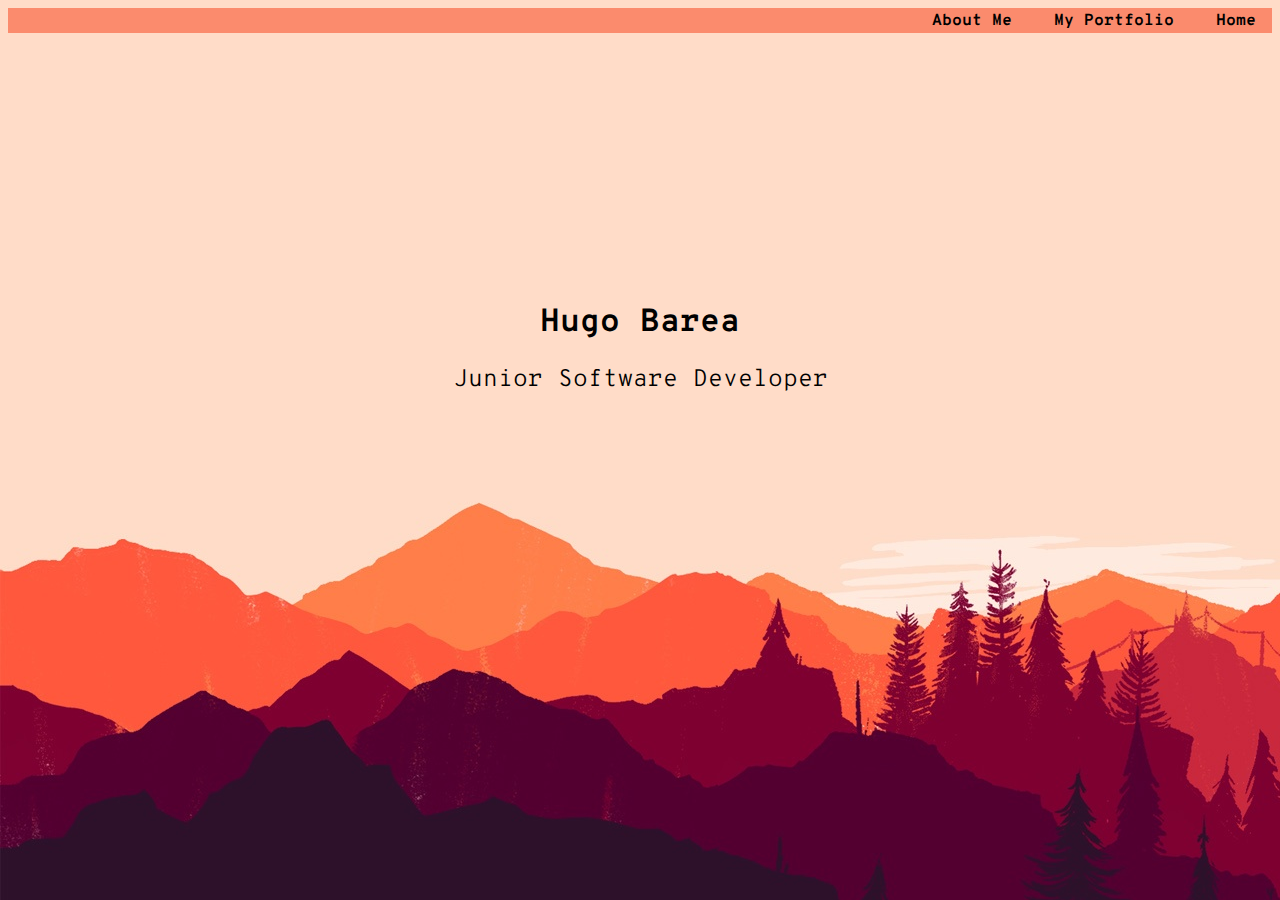
<file: index.html>
<!DOCTYPE html>
<html lang="en">
<head>
  <meta charset="UTF-8">
  <meta http-equiv="X-UA-Compatible" content="IE=edge">
  <meta name="viewport" content="width=device-width, initial-scale=1.0">
  <title>Hugo Barea</title>
  <link rel="preconnect" href="https://fonts.googleapis.com">
  <link rel="preconnect" href="https://fonts.gstatic.com" crossorigin>
  <link href="https://fonts.googleapis.com/css2?family=Overpass+Mono:wght@300;400;700&display=swap" rel="stylesheet">
  <link rel="stylesheet" href="css/style.css">

</head>
<body>
  <div class="navbar">
    <a href="/src/aboutme.html">About Me</a>
    <a href="/src/portfolio.html">My Portfolio</a>
    <a href="/index.html">Home</a>
  </div>

  <div id="heading">
    <h1>Hugo Barea</h1>
    <h2>Junior Software Developer</h2>
  </div>
</body>
</html>
</file>
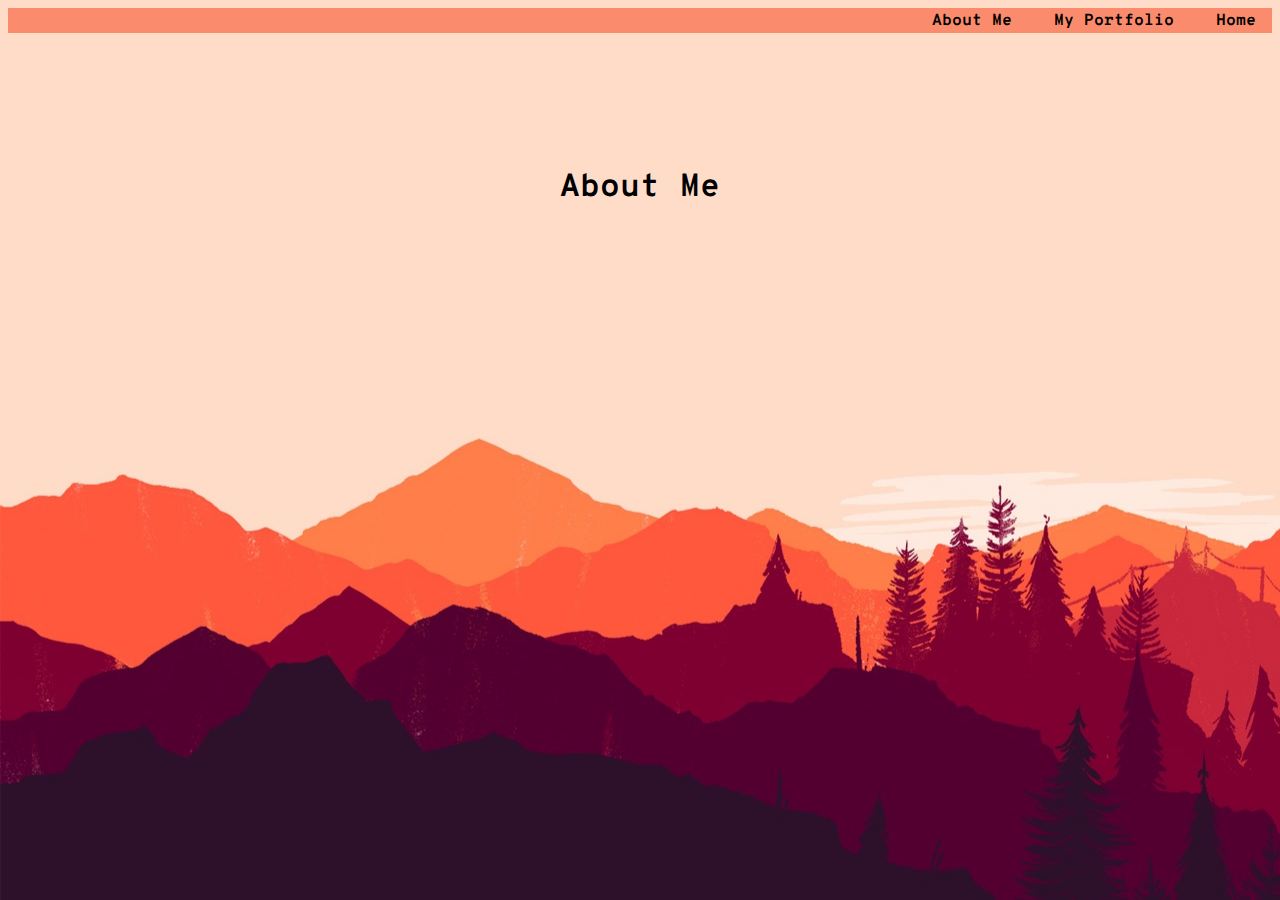
<file: src/aboutme.html>
<!DOCTYPE html>
<html lang="en">
<head>
    <meta charset="UTF-8">
    <meta http-equiv="X-UA-Compatible" content="IE=edge">
    <meta name="viewport" content="width=device-width, initial-scale=1.0">
    <title>About Me</title>

    <link rel="preconnect" href="https://fonts.googleapis.com">
  <link rel="preconnect" href="https://fonts.gstatic.com" crossorigin>
  <link href="https://fonts.googleapis.com/css2?family=Overpass+Mono:wght@300;400;700&display=swap" rel="stylesheet">
    <link rel="stylesheet" href="../css/style.css">
</head>
<body>
    <div class="navbar">
        <a href="/src/aboutme.html">About Me</a>
        <a href="/src/portfolio.html">My Portfolio</a>
        <a href="/index.html">Home</a>
      </div>

      <div id="ssubheadings">
          <h1>About Me</h1>
      </div>
</body>
</html>
</file>
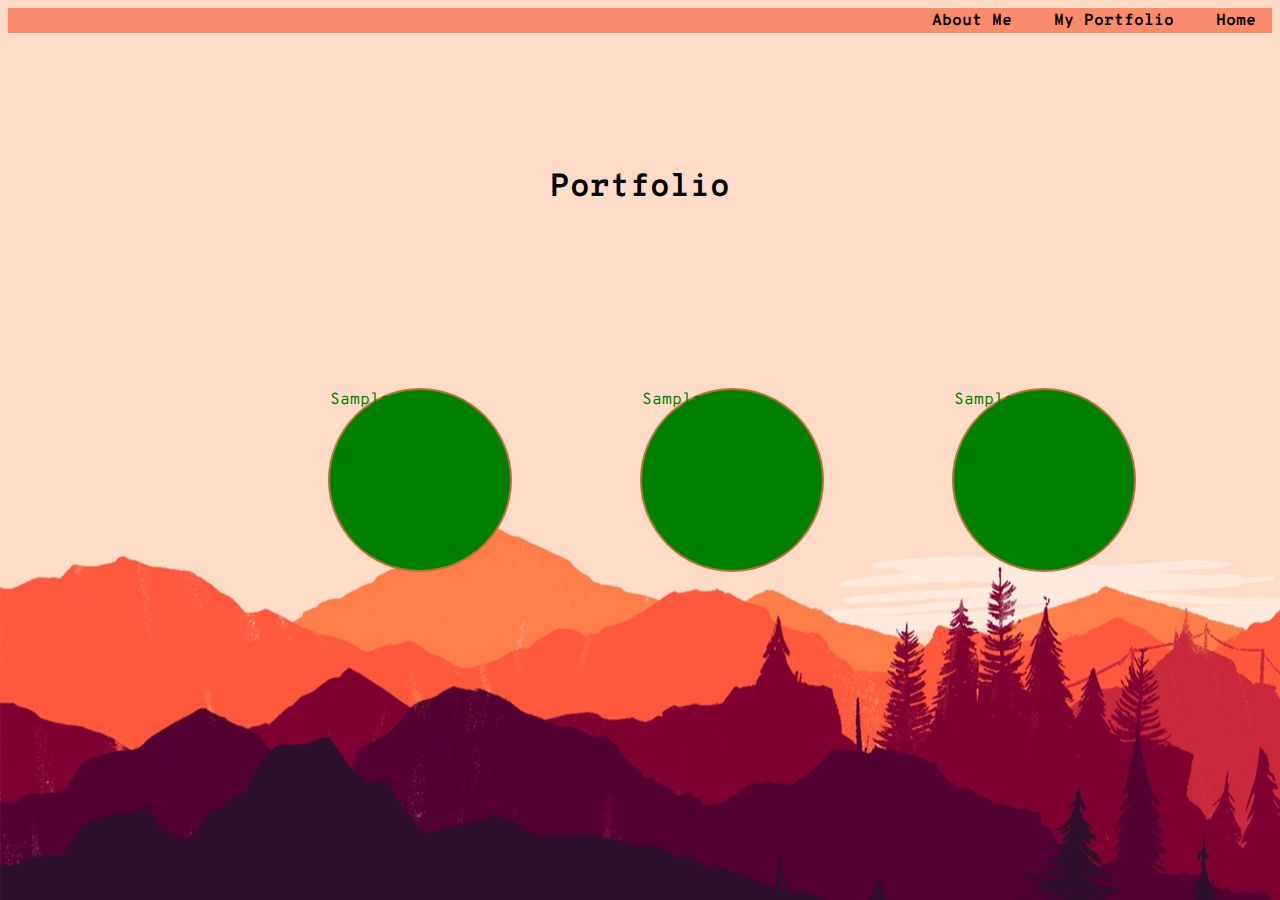
<file: src/portfolio.html>
<!DOCTYPE html>
<html lang="en">
<head>
    <meta charset="UTF-8">
    <meta http-equiv="X-UA-Compatible" content="IE=edge">
    <meta name="viewport" content="width=device-width, initial-scale=1.0">
    <title>Portfolio</title>

    <link rel="preconnect" href="https://fonts.googleapis.com">
    <link rel="preconnect" href="https://fonts.gstatic.com" crossorigin>
    <link href="https://fonts.googleapis.com/css2?family=Overpass+Mono:wght@300;400;700&display=swap" rel="stylesheet">
    <link rel="stylesheet" href="/css/style.css">
</head>
<body>
    <div class="navbar">
        <a href="/src/aboutme.html">About Me</a>
        <a href="/src/portfolio.html">My Portfolio</a>
        <a href="/index.html">Home</a>
      </div>

    <div id="ssubheadings">
        <h1>Portfolio</h1>
    </div>

    <div id="projects-container">
        <div class="projects" id="leftmost" >
            <a>Sample Text</a>
        </div>
    
        <div class="projects">
            <a>Sample Text</a>
        </div>
    
        <div class="projects">
            <a>Sample Text</a>
        </div>
    </div>
    
</body>
</html>
</file>
<file: css/style.css>
* { 
    font-family: 'Overpass Mono', monospace;
}

body {
    background-image: url(../media/bg.jpg);
    background-attachment: scroll;
    background-position: 0% 20%;
}

#heading {
    text-align: center;
    margin: 30vh 0vh;
}

#heading h1 {
    font-weight: 700;
}

#heading h2 {
    font-weight: 300;
}

.navbar {
    background-color: #fa6f4dbd;
    padding: 0.3vh 0vh;
    margin: 0;
    text-align: right;
}

.navbar a {
    color: black;
    font-weight: 700;
    padding: 1.25vw;
    text-decoration: none;
}

#ssubheadings h1{
    text-align: center;
    margin: 15vh 0vh;
}

#projects-container {
    margin: 20vh 0vh;
    display: flex;
}

.projects {
    background-color: green;
    border-radius: 20vh;
    width: 20vh;
    height: 20vh;
    margin: 0vw 5vw;
    color: green;
    border: 0.2vw solid #fa6f4dbd;
}

#leftmost {
    margin-left: 25vw;
}
</file>
